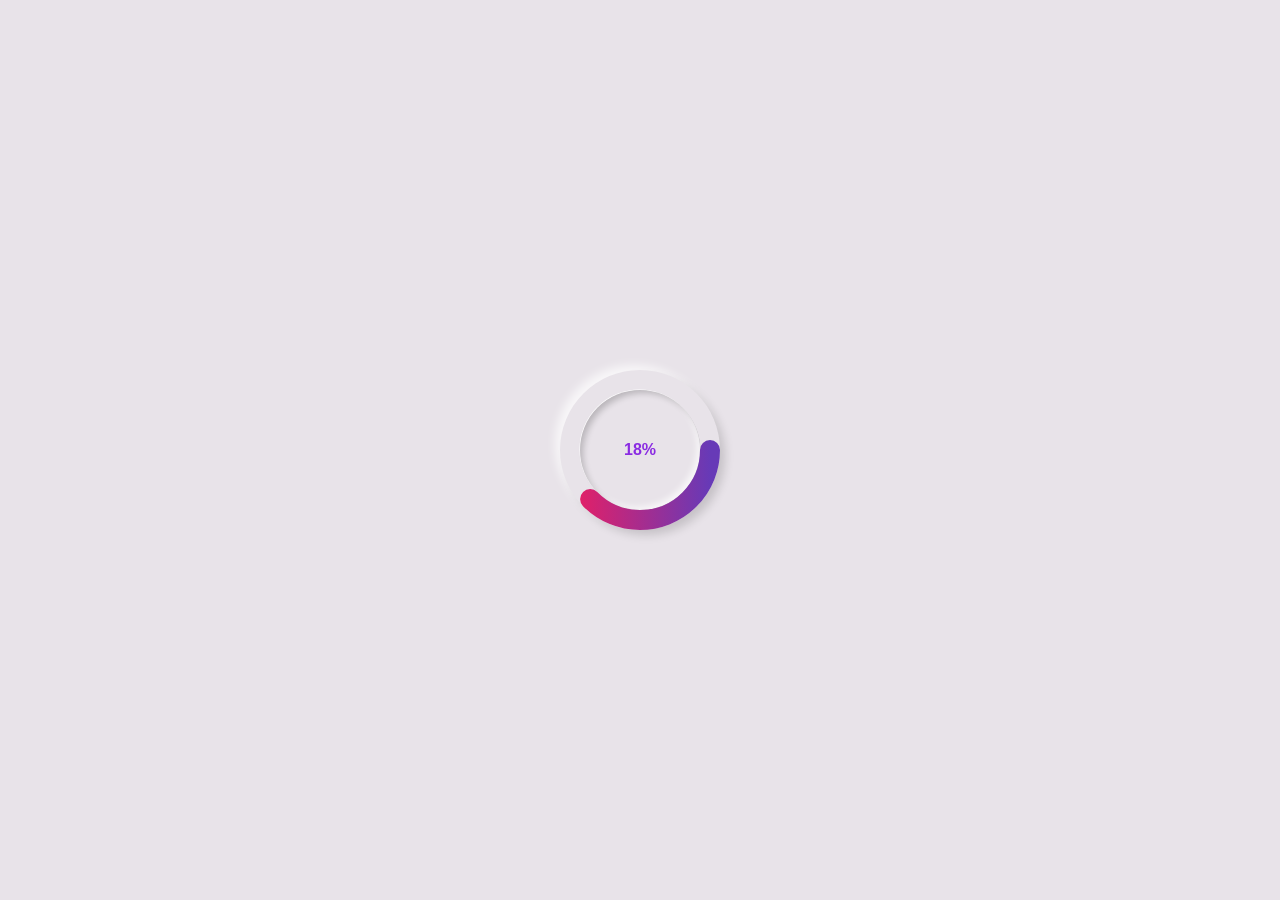
<file: circlre.html>
<!DOCTYPE html>
<html lang="en">
<head>
    <meta charset="UTF-8">
    <meta name="viewport" content="width=device-width, initial-scale=1.0">
    <link rel="stylesheet" href="circle.css">
    <title>Document</title>
</head>
<body>
    <div class="skill">
 <div class="out">
 <div class="in">
<div id="num">

   
</div>


 </div>
 </div>
 <svg xmlns="http://www.w3.org/2000/svg" version="1.1" width="160px" height="160px">
    <defs>
       <linearGradient id="GradientColor">
          <stop offset="0%" stop-color="#e91e63" />
          <stop offset="100%" stop-color="#673ab7" />
       </linearGradient>
    </defs>
    <circle cx="80" cy="80" r="70" stroke-linecap="round" />
</svg>
</div>

<script>
let number = document.getElementById("num")
let counter=0;
setInterval(()=> {
    if (counter==35)
    clearInterval();
else{
counter+=1;
number.innerHTML=counter+"%"
}}
,54
)

</script>
</body>
</html>
</file>
<file: circle.css>
* { 
    margin: 0; 
    padding: 0; 
    font-family:'Poppins', sans-serif; 
    box-sizing: border-box; 
    } 
 
body{ 
    background-color: rgb(232, 227, 233); 
    height: 100vh; 
    display: flex; 
    align-items: center; 
    justify-content: center; 
} 
.skill{ 
    width: 160px; 
    height: 160px; 
   /*background: rgb(84, 84, 148);*/ 
    position: relative; 
} 
.out{ 
    height: 160px; 
    width: 160px; 
    border-radius: 50%; 
    padding: 20px; 
    box-shadow: 6px 6px 10px -1px rgba(0, 0, 0, 0.15), 
    -6px -6px 10px -1px rgba(255, 255, 255, 0.7) ; 
 
} 
 
.in{ 
    height: 120px; 
    width: 120px; 
    border-radius: 50%; 
    display: flex;
    align-items: center;
    justify-content: center;
    box-shadow: inset 4px 4px 6px -1px rgba(0, 0, 0, 0.2) , 
    inset -4px -4px 6px -1px rgba(255, 255, 255, 0.7) , 
    -0.5px -0.5px 0px rgba(255, 255, 255, 1), 
    0.5px 0.5px 0px rgba(0, 0, 0,0.15), 
    0px 12px 10px -10px rgba(0, 0, 0,0.05) 
    ; 
 
}

#num{
font-weight: 600;
color: blueviolet;
}

circle{
fill: none;
stroke: url(#GradientColor);
stroke-width:20px;
stroke-dasharray: 472;
stroke-dashoffset:472;
animation: anim 2s linear forwards;
}
svg{
    position: absolute;
    top: 0;
    left: 0;
}

@keyframes anim{
    100%{
        stroke-dashoffset: 306.8;

    }

}
</file>
